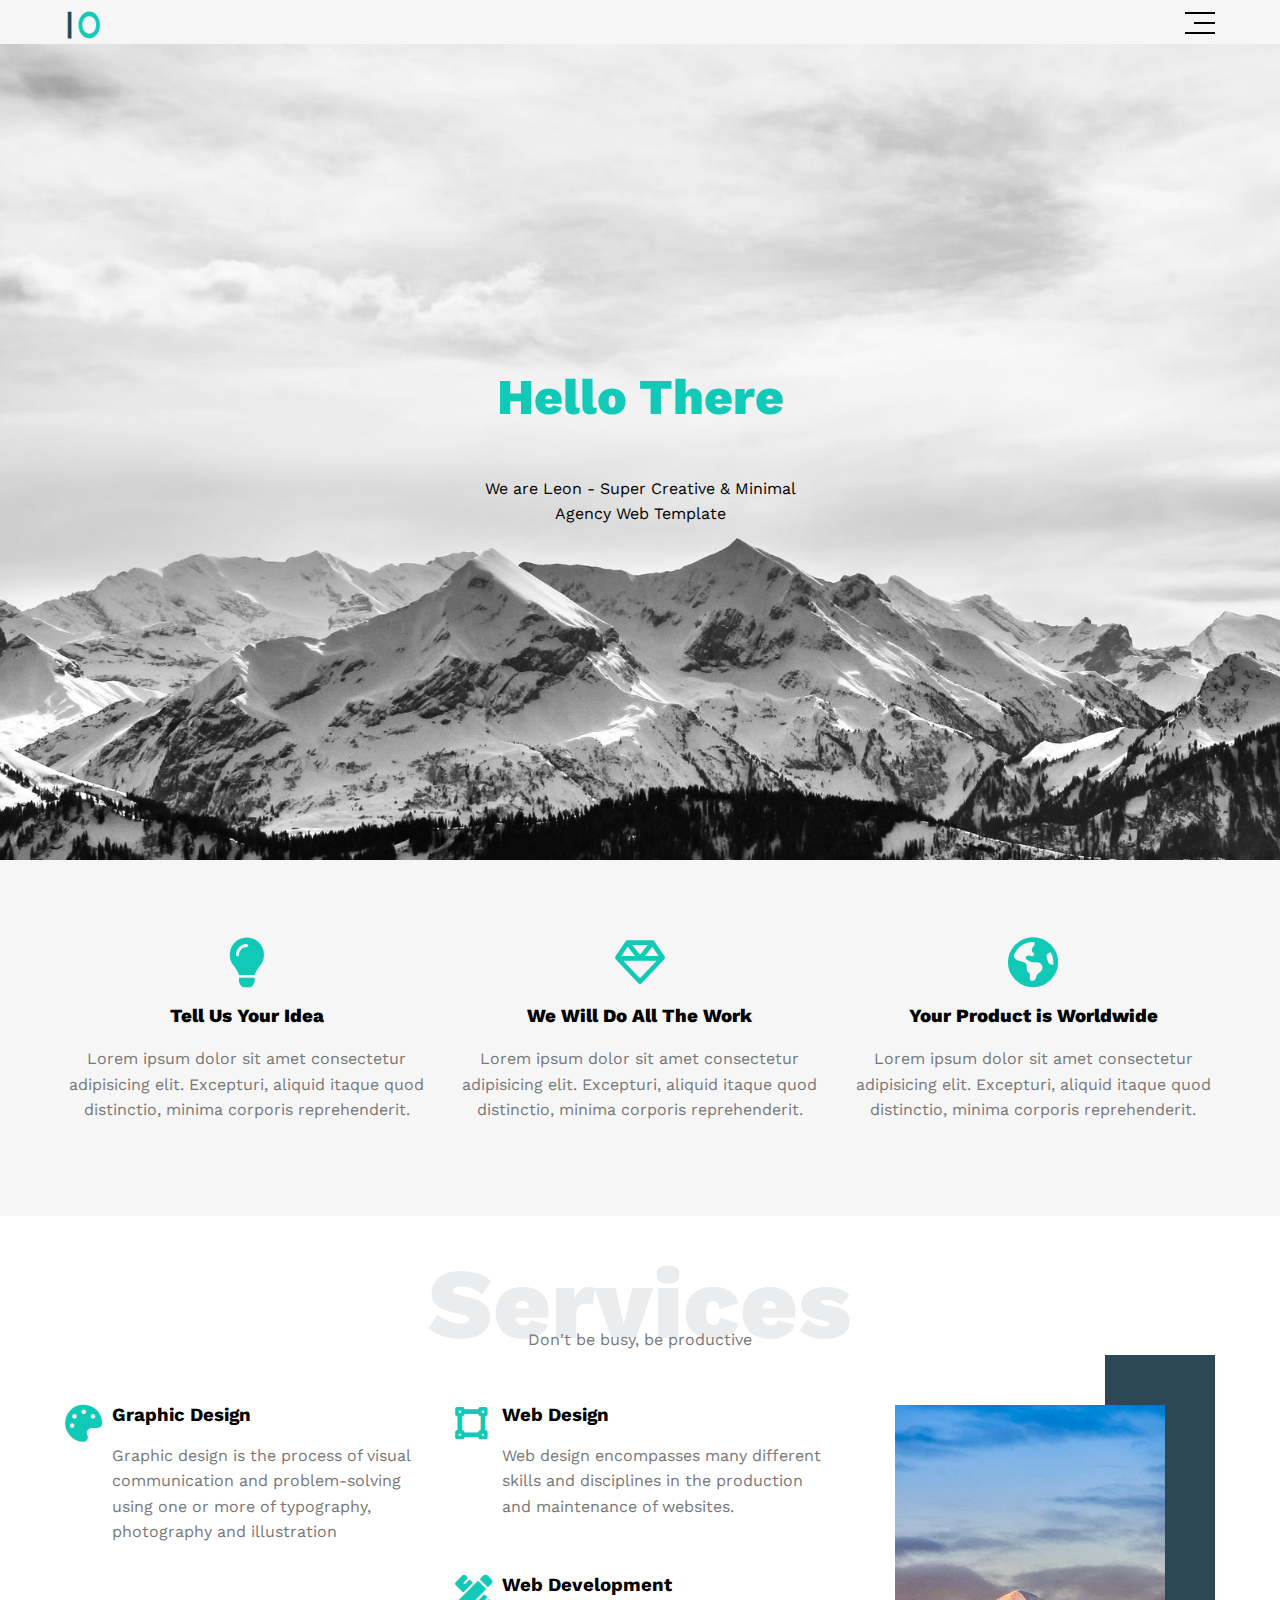
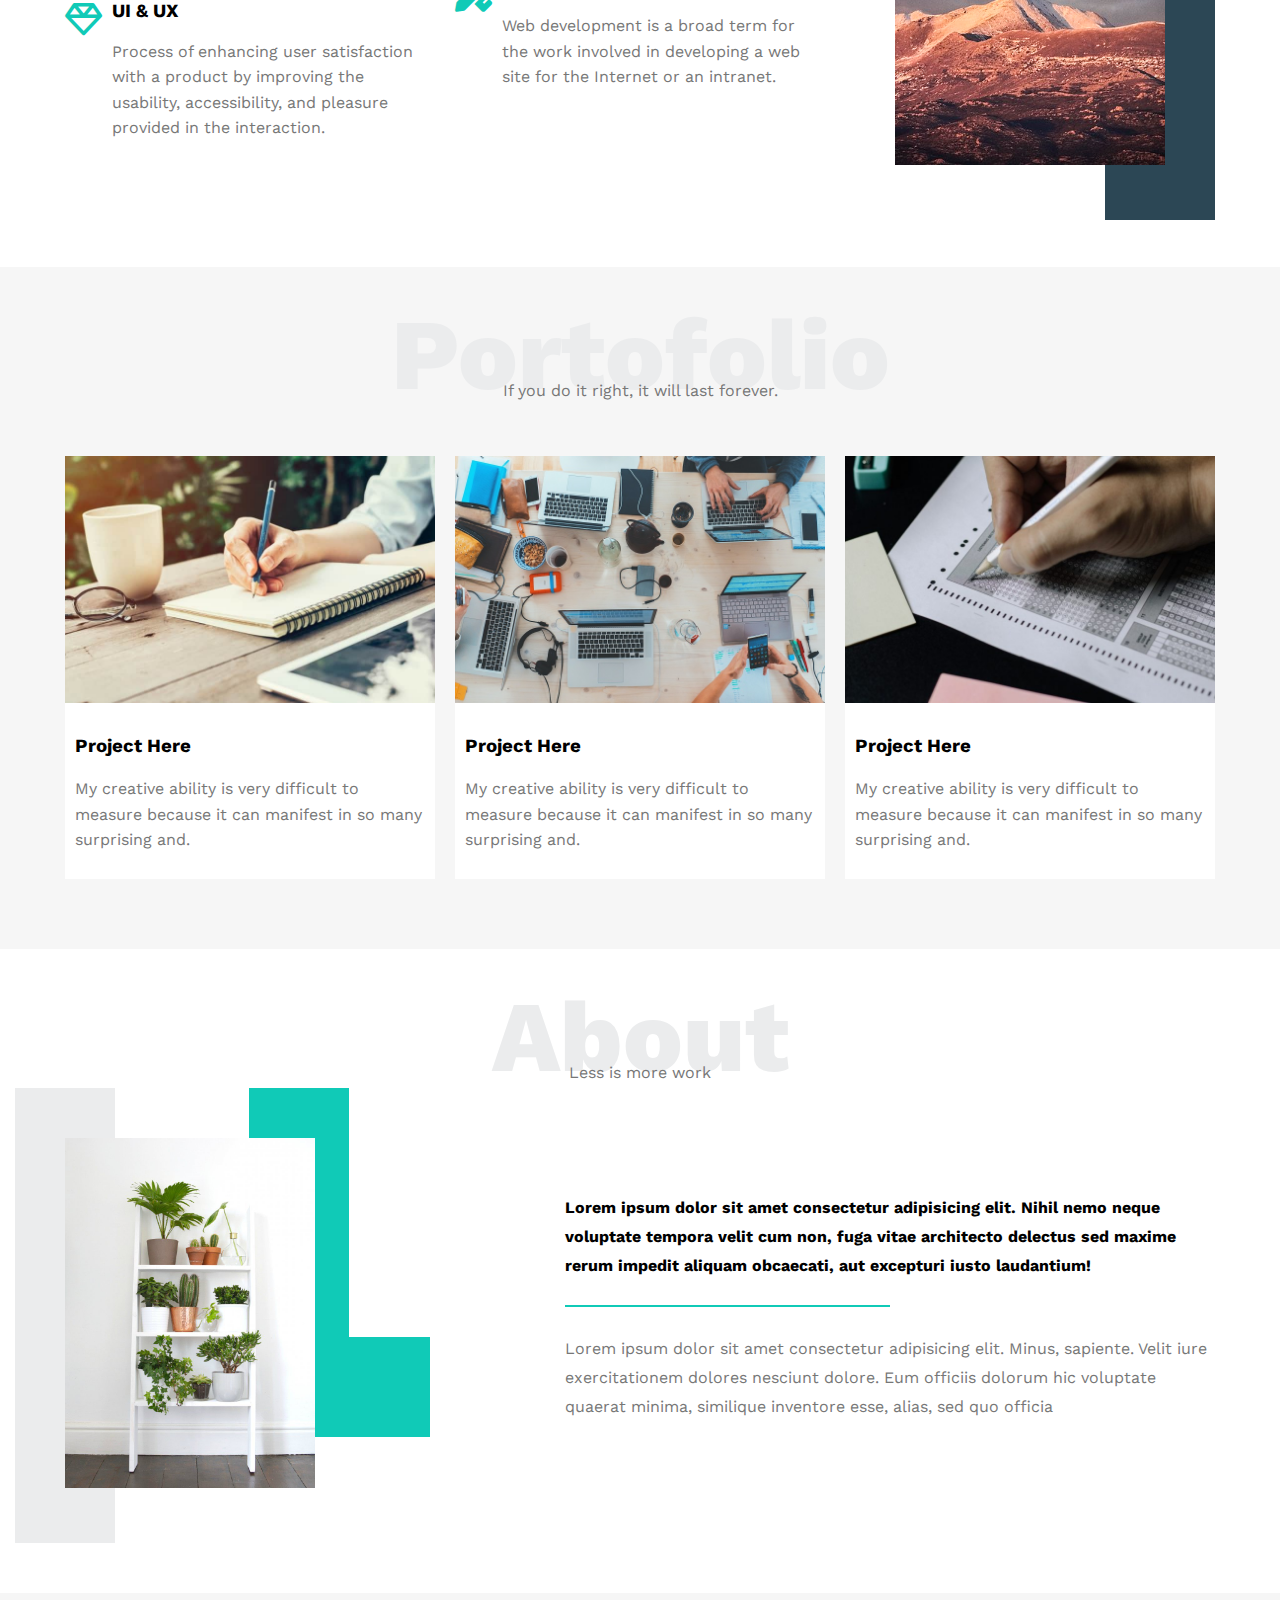
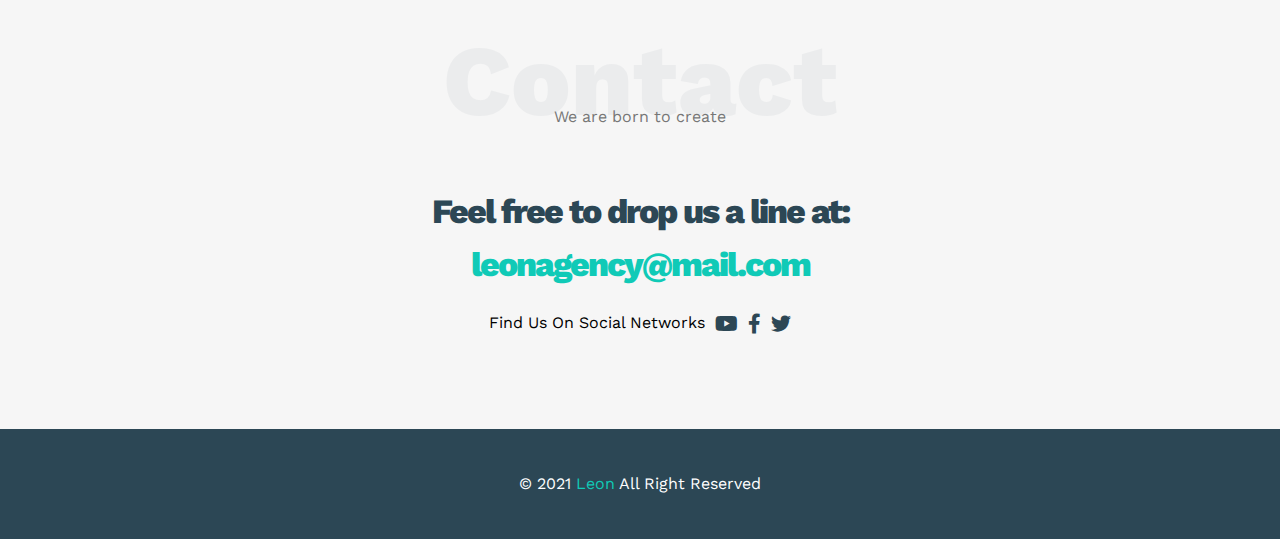
<file: index.html>
<!DOCTYPE html>
<html lang="en">
<head>
    <meta charset="UTF-8">
    <meta http-equiv="X-UA-Compatible" content="IE=edge">
    <meta name="viewport" content="width=device-width, initial-scale=1.0">
    <title>Leon - Template One</title>
    <!-- css style sheet -->
    <link rel="stylesheet" href="style/style.css">
    <!-- normalize style sheet -->
    <link rel="stylesheet" href="style/normalize.css">
    <!-- Google Fonts -->
    <link rel="preconnect" href="https://fonts.googleapis.com">
<link rel="preconnect" href="https://fonts.gstatic.com" crossorigin>
<link href="https://fonts.googleapis.com/css2?family=Work+Sans:wght@300;400;500;600;700;800&display=swap" rel="stylesheet">
<!-- Font Awesome -->
<link rel="stylesheet" href="style/all.min.css">
</head>
<body>
    <!-- Start Header -->
    <div class="header">
        <div class="container">
            <a href="index.html"><img class="logo" src="images/logo.png"></a>
            <div  class="links">
                <div class="icon">
                    <span></span>
                    <span></span>
                    <span></span>
                </div>
                <ul>
                    <li><a href="index.html">Home</a></li>
                    <li><a href="service.html">Services</a></li>
                    <li><a href="porto.html">Portofolio</a></li>
                    <li><a href="about.html">About</a></li>
                    <li><a href="contact.html">Contact</a></li>

                </ul>
            </div>
        </div>
    </div>
    <!-- End Header -->
    <!-- Start Landing Section -->
    <div class="landing">
        <div class="container">
            <div class="landing-text">
                <h3>Hello There</h3>
                <p>We are Leon - Super Creative & Minimal Agency Web Template</p>
            </div>
        </div>
    </div>
    <!-- End Landing Section -->
    <!-- Start Idea Section -->
    <div class="idea">
        <div class="container">

            <div class="idea-cont">
                <i class="fas fa-lightbulb"></i>
                <div class="text-idea">
                    <h3>Tell Us Your Idea</h3>
                    <p>Lorem ipsum dolor sit amet consectetur adipisicing elit. Excepturi, aliquid itaque quod distinctio, minima corporis reprehenderit.</p>
                </div>
            </div>

                <div class="idea-cont">
                    <i class="far fa-gem"></i>
                    <div class="text-idea">
                        <h3>We Will Do All The Work</h3>
                        <p>Lorem ipsum dolor sit amet consectetur adipisicing elit. Excepturi, aliquid itaque quod distinctio, minima corporis reprehenderit.</p>
                    </div>
                </div>

                    <div class="idea-cont">
                        <i class="fas fa-globe-americas"></i>
                        <div class="text-idea">
                            <h3>Your Product is Worldwide</h3>
                            <p>Lorem ipsum dolor sit amet consectetur adipisicing elit. Excepturi, aliquid itaque quod distinctio, minima corporis reprehenderit.</p>
                        </div>
                    </div>
        </div>
    </div>
            <!-- End Idea Section -->

            <!-- Start services -->
            <div class="services" id="services1">
                <div class="container">
                    <div class="component">
                        <h3>Services</h3>
                        <p>Don't be busy, be productive</p>
                    </div>
                    <!-- start patent of all grids -->
                    <div class="service-grid">
                        <!-- Start of first coulmn -->
                        <div class="col-service">
                            <div class="ser-row">
                                <i class="fas fa-palette"></i>
                                <div class="ser-text">
                                    <h3>Graphic Design</h3>
                                    <p>Graphic design is the process of visual communication and problem-solving using one or more of typography, photography and illustration</p>
                                </div>
                            </div>
                            <div class="ser-row">
                                <i class="far fa-gem"></i>
                                <div class="ser-text">
                                    <h3>UI & UX</h3>
                                    <p>Process of enhancing user satisfaction with a product by improving the usability, accessibility, and pleasure provided in the interaction.</p>
                                </div>
                            </div>
                        </div>
                        <!-- End of first coulmn -->
                        <!-- Start of second coulmn -->
                            <div class="col-service">
                                <div class="ser-row">
                                    <i class="fas fa-vector-square"></i>
                                    <div class="ser-text">
                                        <h3>Web Design</h3>
                                        <p>Web design encompasses many different skills and disciplines in the production and maintenance of websites.</p>
                                    </div>
                                </div>
                                <div class="ser-row">
                                    <i class="fas fa-pencil-ruler"></i>
                                    <div class="ser-text">
                                        <h3>Web Development</h3>
                                        <p>Web development is a broad term for the work involved in developing a web site for the Internet or an intranet.</p>
                                    </div>
                                </div>
                            </div>
                        <!--End of second coulmn -->
                        <!--Start of Third coulmn -->
                        <div class="col-service">
                            <div class="image">
                                <img src="images/services.jpg"/>
                            </div>
                        </div>
                    </div>
                    <!--End of Third coulmn -->
                    <!-- End patent of all grids -->
                </div>
            </div>       
            <!-- End services -->
            <!-- Start Portofolio -->
            <div class="potofolio" id="potofolio1">
                <div class="container">
                    <div class="component">
                        <h3>Portofolio</h3>
                        <p>If you do it right, it will last forever.</p>
                    </div>
                    <div class="portofolio-grid">
                        <div class="row-porto">
                            <img src="images/portfolio-1.jpg">
                            <div class="text-porto">
                                <h3>Project Here</h3>
                                <p>My creative ability is very difficult to measure because it can manifest in so many surprising and.</p>
                            </div>
                        </div>
                        <div class="row-porto">
                            <img src="images/portfolio-2.jpg">
                            <div class="text-porto">
                                <h3>Project Here</h3>
                                <p>My creative ability is very difficult to measure because it can manifest in so many surprising and.</p>
                            </div>
                        </div>
                        <div class="row-porto">
                            <img src="images/portfolio-3.jpg">
                            <div class="text-porto">
                                <h3>Project Here</h3>
                                <p>My creative ability is very difficult to measure because it can manifest in so many surprising and.</p>
                            </div>
                        </div>

                    </div>
                </div>
            </div>

            <!-- End Portofolio -->
             <!-- Start About -->
             <div class="about" id="about1">
                 <div class="container">
                    <div class="component">
                        <h3>About</h3>
                        <p>Less is more work</p>
                    </div>
                    <!-- start grid -->
                    <div class="about-grid">
                        <div class="image">
                            <img src="images/about.jpg">
                        </div>
                        <div class="text-about">
                                <p>Lorem ipsum dolor sit amet consectetur adipisicing elit. Nihil nemo neque voluptate tempora velit cum non, fuga vitae architecto delectus sed maxime rerum impedit aliquam obcaecati, aut excepturi iusto laudantium!</p>
                                <hr>
                                <p>Lorem ipsum dolor sit amet consectetur adipisicing elit. Minus, sapiente. Velit iure exercitationem dolores nesciunt dolore. Eum officiis dolorum hic voluptate quaerat minima, similique inventore esse, alias, sed quo officia</p>
                        </div>

                    </div>
                    <!-- END grid -->
                </div>
             </div>
             <!-- End About -->
            <!-- Start Contact -->
             <div class="contact" id="contact1">
                 <div class="container">
                     <div class="component">
                        <h3>Contact</h3>
                        <p>We are born to create</p>
                     </div>
                     <div class="contact-text">
                        <h3>Feel free to drop us a line at:</h3>
                        <h3><a href="mailto:leonagency@mail.com">leonagency@mail.com</a></h3>
                        <div class="social-text">
                            <p>Find Us On Social Networks</p>
                            <i class="fab fa-youtube"></i>
                            <i class="fab fa-facebook-f"></i>
                            <i class="fab fa-twitter"></i>
                        </div>
                     
                        </div>
                 </div>
             </div>
            <!-- End Contact -->
            <!-- Start Fotter -->
            <div class="fotter">
                <div class="container">
                     <p>&copy; 2021 <span>Leon</span> All Right Reserved</p>
                </div>
            </div>
            <!-- End Fotter -->

            
        





    
</body>
</html>
</file>
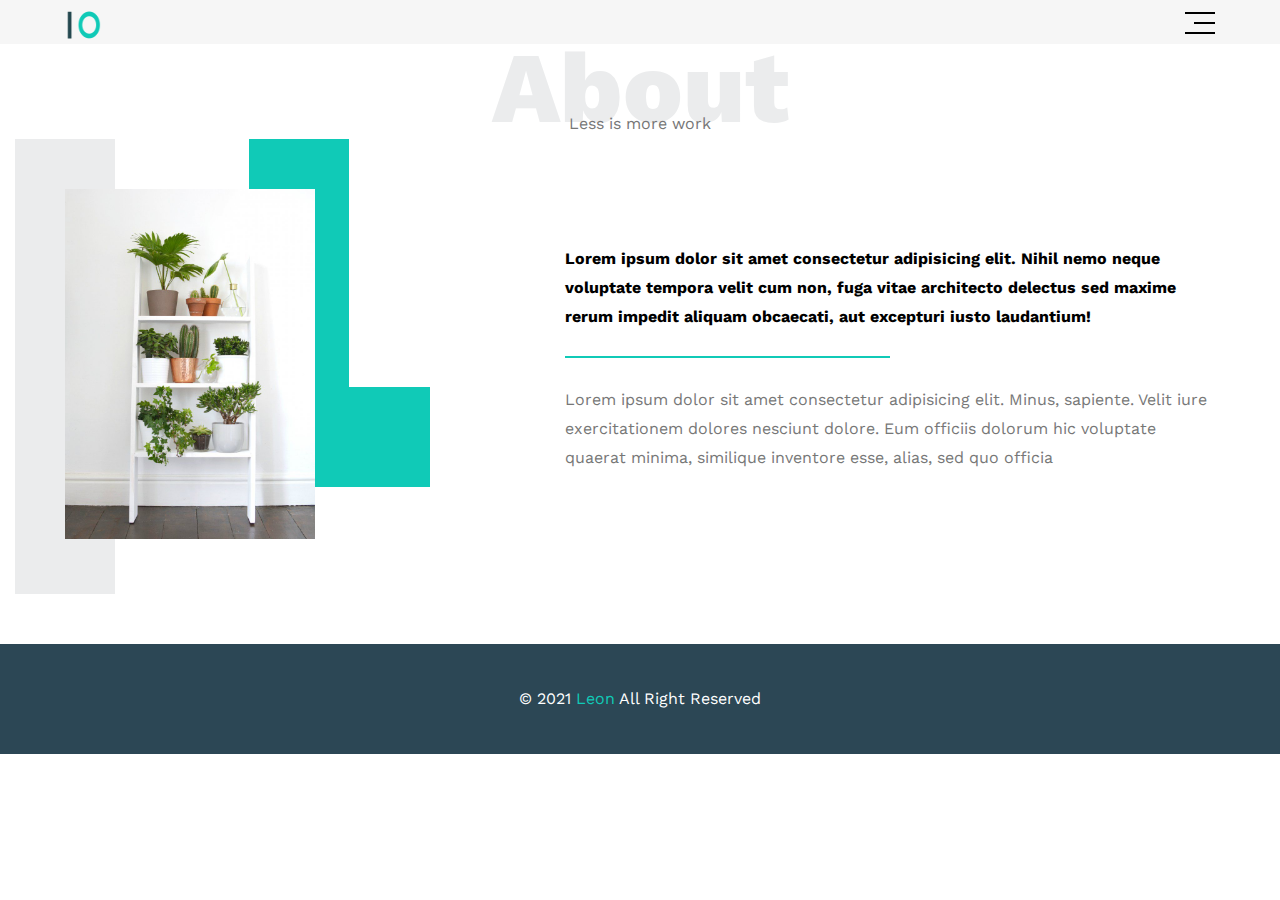
<file: about.html>
<!DOCTYPE html>
<html lang="en">
<head>
    <meta charset="UTF-8">
    <meta http-equiv="X-UA-Compatible" content="IE=edge">
    <meta name="viewport" content="width=device-width, initial-scale=1.0">
    <title>Leon - Template One</title>
    <!-- css style sheet -->
    <link rel="stylesheet" href="style/style.css">
    <!-- normalize style sheet -->
    <link rel="stylesheet" href="style/normalize.css">
    <!-- Google Fonts -->
    <link rel="preconnect" href="https://fonts.googleapis.com">
<link rel="preconnect" href="https://fonts.gstatic.com" crossorigin>
<link href="https://fonts.googleapis.com/css2?family=Work+Sans:wght@300;400;500;600;700;800&display=swap" rel="stylesheet">
<!-- Font Awesome -->
<link rel="stylesheet" href="style/all.min.css">
</head>
<body>
    <!-- Start Header -->
    <div class="header">
        <div class="container">
            <a href="index.html"><img class="logo" src="images/logo.png"></a>
            <div  class="links">
                <div class="icon">
                    <span></span>
                    <span></span>
                    <span></span>
                </div>
                <ul>
                    <li><a href="index.html">Home</a></li>
                    <li><a href="service.html">Services</a></li>
                    <li><a href="porto.html">Portofolio</a></li>
                    <li><a href="about.html">About</a></li>
                    <li><a href="contact.html">Contact</a></li>

                </ul>
            </div>
        </div>
    </div>
    <!-- End Header -->

   
             <!-- Start About -->
             <div class="about" id="about1">
                 <div class="container">
                    <div class="component">
                        <h3>About</h3>
                        <p>Less is more work</p>
                    </div>
                    <!-- start grid -->
                    <div class="about-grid">
                        <div class="image">
                            <img src="images/about.jpg">
                        </div>
                        <div class="text-about">
                                <p>Lorem ipsum dolor sit amet consectetur adipisicing elit. Nihil nemo neque voluptate tempora velit cum non, fuga vitae architecto delectus sed maxime rerum impedit aliquam obcaecati, aut excepturi iusto laudantium!</p>
                                <hr>
                                <p>Lorem ipsum dolor sit amet consectetur adipisicing elit. Minus, sapiente. Velit iure exercitationem dolores nesciunt dolore. Eum officiis dolorum hic voluptate quaerat minima, similique inventore esse, alias, sed quo officia</p>
                        </div>

                    </div>
                    <!-- END grid -->
                </div>
             </div>
             <!-- End About -->
            
            <!-- Start Fotter -->
            <div class="fotter">
                <div class="container">
                     <p>&copy; 2021 <span>Leon</span> All Right Reserved</p>
                </div>
            </div>
            <!-- End Fotter -->

            
        





    
</body>
</html>
</file>
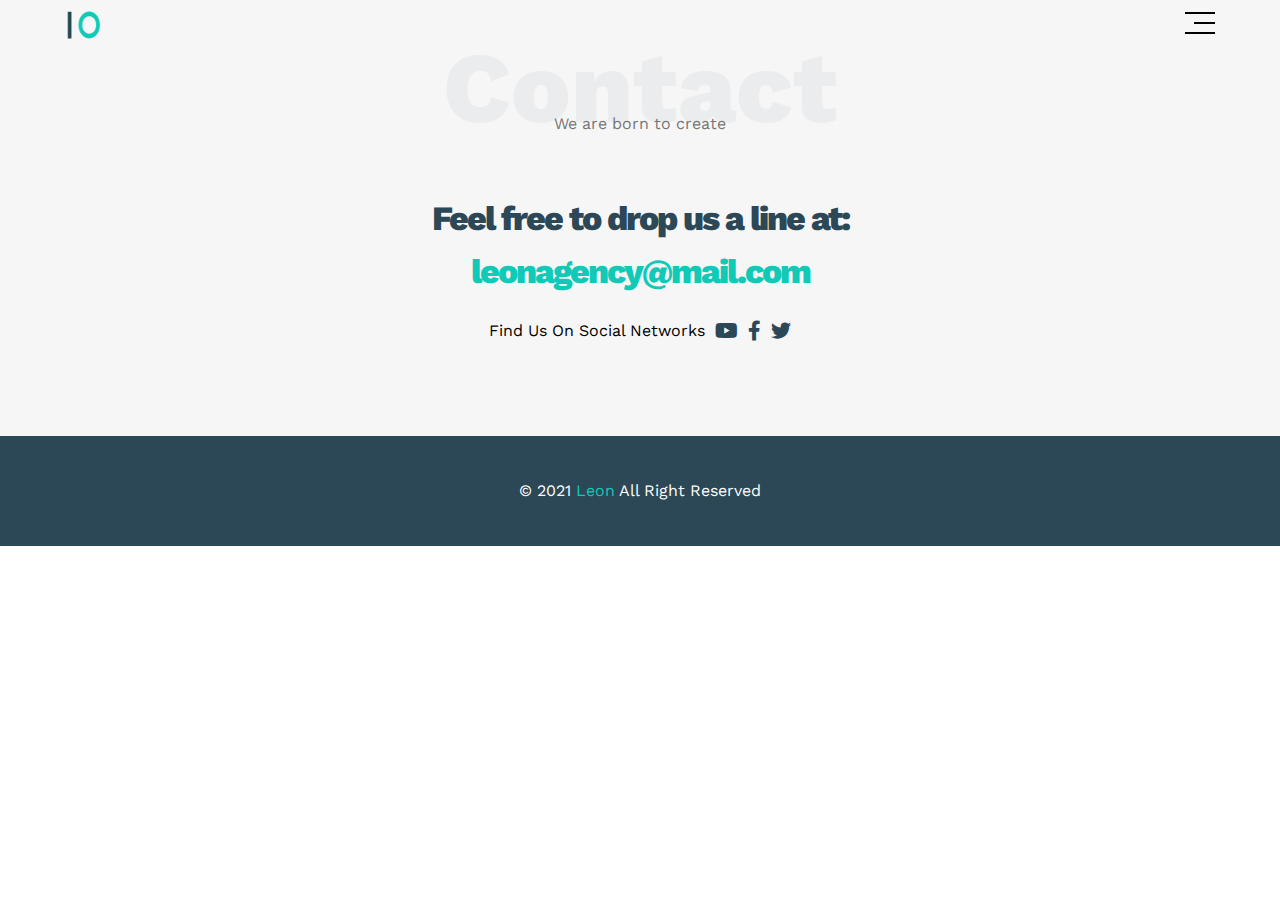
<file: contact.html>
<!DOCTYPE html>
<html lang="en">
<head>
    <meta charset="UTF-8">
    <meta http-equiv="X-UA-Compatible" content="IE=edge">
    <meta name="viewport" content="width=device-width, initial-scale=1.0">
    <title>Leon - Template One</title>
    <!-- css style sheet -->
    <link rel="stylesheet" href="style/style.css">
    <!-- normalize style sheet -->
    <link rel="stylesheet" href="style/normalize.css">
    <!-- Google Fonts -->
    <link rel="preconnect" href="https://fonts.googleapis.com">
<link rel="preconnect" href="https://fonts.gstatic.com" crossorigin>
<link href="https://fonts.googleapis.com/css2?family=Work+Sans:wght@300;400;500;600;700;800&display=swap" rel="stylesheet">
<!-- Font Awesome -->
<link rel="stylesheet" href="style/all.min.css">
</head>
<body>
    <!-- Start Header -->
    <div class="header">
        <div class="container">
            <a href="index.html"><img class="logo" src="images/logo.png"></a>
            <div  class="links">
                <div class="icon">
                    <span></span>
                    <span></span>
                    <span></span>
                </div>
                <ul>
                    <li><a href="index.html">Home</a></li>
                    <li><a href="service.html">Services</a></li>
                    <li><a href="porto.html">Portofolio</a></li>
                    <li><a href="about.html">About</a></li>
                    <li><a href="contact.html">Contact</a></li>

                </ul>
            </div>
        </div>
    </div>
    <!-- End Header -->
    

            <!-- Start Contact -->
             <div class="contact" id="contact1">
                 <div class="container">
                     <div class="component">
                        <h3>Contact</h3>
                        <p>We are born to create</p>
                     </div>
                     <div class="contact-text">
                        <h3>Feel free to drop us a line at:</h3>
                        <h3><a href="mailto:leonagency@mail.com">leonagency@mail.com</a></h3>
                        <div class="social-text">
                            <p>Find Us On Social Networks</p>
                            <i class="fab fa-youtube"></i>
                            <i class="fab fa-facebook-f"></i>
                            <i class="fab fa-twitter"></i>
                        </div>
                     
                        </div>
                 </div>
             </div>
            <!-- End Contact -->
            <!-- Start Fotter -->
            <div class="fotter">
                <div class="container">
                     <p>&copy; 2021 <span>Leon</span> All Right Reserved</p>
                </div>
            </div>
            <!-- End Fotter -->

            
        





    
</body>
</html>
</file>
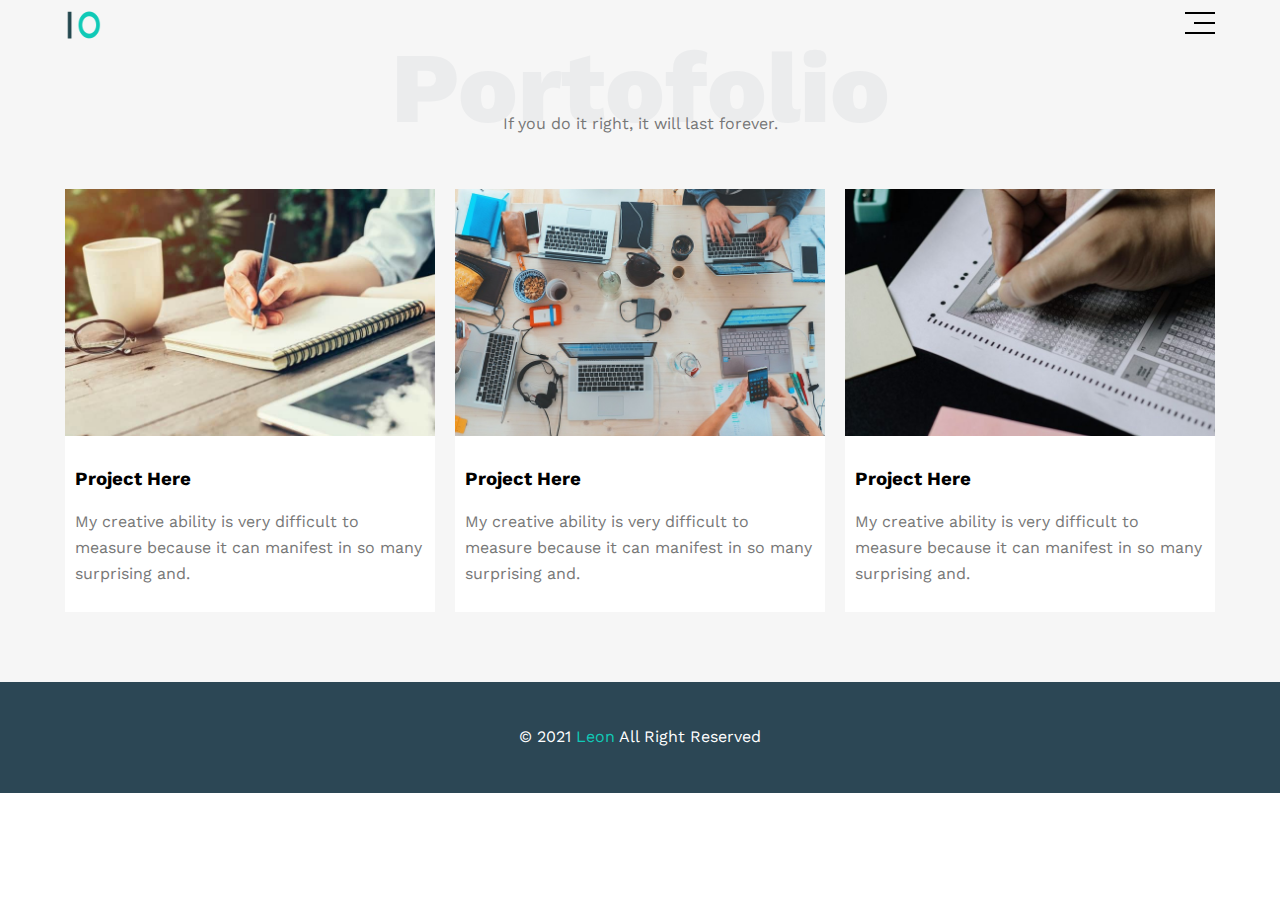
<file: porto.html>
<!DOCTYPE html>
<html lang="en">
<head>
    <meta charset="UTF-8">
    <meta http-equiv="X-UA-Compatible" content="IE=edge">
    <meta name="viewport" content="width=device-width, initial-scale=1.0">
    <title>Leon - Template One</title>
    <!-- css style sheet -->
    <link rel="stylesheet" href="style/style.css">
    <!-- normalize style sheet -->
    <link rel="stylesheet" href="style/normalize.css">
    <!-- Google Fonts -->
    <link rel="preconnect" href="https://fonts.googleapis.com">
<link rel="preconnect" href="https://fonts.gstatic.com" crossorigin>
<link href="https://fonts.googleapis.com/css2?family=Work+Sans:wght@300;400;500;600;700;800&display=swap" rel="stylesheet">
<!-- Font Awesome -->
<link rel="stylesheet" href="style/all.min.css">
</head>
<body>
    <!-- Start Header -->
    <div class="header">
        <div class="container">
            <a href="index.html"><img class="logo" src="images/logo.png"></a>
            <div  class="links">
                <div class="icon">
                    <span></span>
                    <span></span>
                    <span></span>
                </div>
                <ul>
                    <li><a href="index.html">Home</a></li>
                    <li><a href="service.html">Services</a></li>
                    <li><a href="porto.html">Portofolio</a></li>
                    <li><a href="about.html">About</a></li>
                    <li><a href="contact.html">Contact</a></li>

                </ul>
            </div>
        </div>
    </div>
    <!-- End Header -->
   
    
            <!-- Start Portofolio -->
            <div class="potofolio" id="potofolio1">
                <div class="container">
                    <div class="component">
                        <h3>Portofolio</h3>
                        <p>If you do it right, it will last forever.</p>
                    </div>
                    <div class="portofolio-grid">
                        <div class="row-porto">
                            <img src="images/portfolio-1.jpg">
                            <div class="text-porto">
                                <h3>Project Here</h3>
                                <p>My creative ability is very difficult to measure because it can manifest in so many surprising and.</p>
                            </div>
                        </div>
                        <div class="row-porto">
                            <img src="images/portfolio-2.jpg">
                            <div class="text-porto">
                                <h3>Project Here</h3>
                                <p>My creative ability is very difficult to measure because it can manifest in so many surprising and.</p>
                            </div>
                        </div>
                        <div class="row-porto">
                            <img src="images/portfolio-3.jpg">
                            <div class="text-porto">
                                <h3>Project Here</h3>
                                <p>My creative ability is very difficult to measure because it can manifest in so many surprising and.</p>
                            </div>
                        </div>

                    </div>
                </div>
            </div>

            <!-- End Portofolio -->
            
            <!-- Start Fotter -->
            <div class="fotter">
                <div class="container">
                     <p>&copy; 2021 <span>Leon</span> All Right Reserved</p>
                </div>
            </div>
            <!-- End Fotter -->

            
        





    
</body>
</html>
</file>
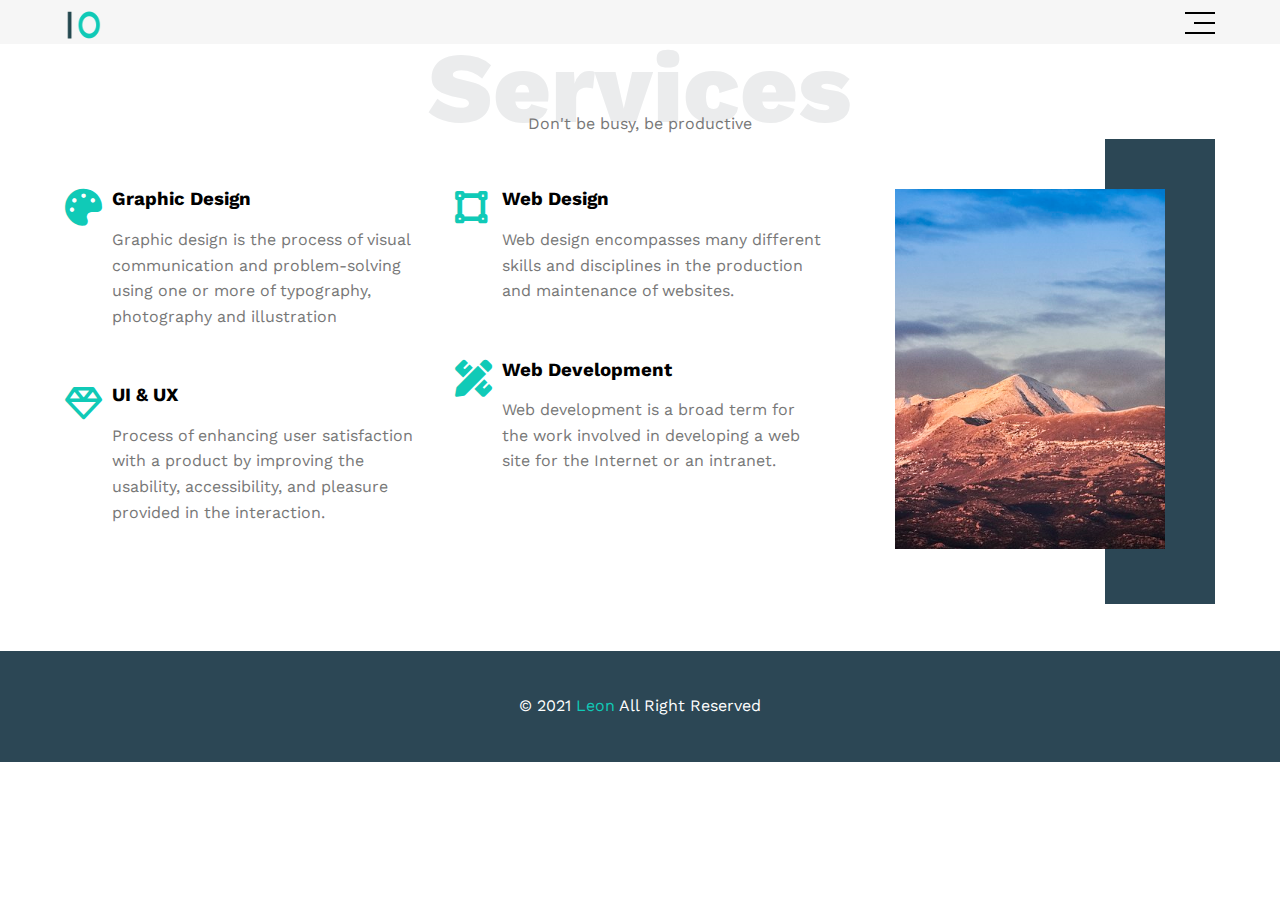
<file: service.html>
<!DOCTYPE html>
<html lang="en">
<head>
    <meta charset="UTF-8">
    <meta http-equiv="X-UA-Compatible" content="IE=edge">
    <meta name="viewport" content="width=device-width, initial-scale=1.0">
    <title>Leon - Template One</title>
    <!-- css style sheet -->
    <link rel="stylesheet" href="style/style.css">
    <!-- normalize style sheet -->
    <link rel="stylesheet" href="style/normalize.css">
    <!-- Google Fonts -->
    <link rel="preconnect" href="https://fonts.googleapis.com">
<link rel="preconnect" href="https://fonts.gstatic.com" crossorigin>
<link href="https://fonts.googleapis.com/css2?family=Work+Sans:wght@300;400;500;600;700;800&display=swap" rel="stylesheet">
<!-- Font Awesome -->
<link rel="stylesheet" href="style/all.min.css">
</head>
<body>
    <!-- Start Header -->
    <div class="header">
        <div class="container">
            <a href="index.html"><img class="logo" src="images/logo.png"></a>
            <div  class="links">
                <div class="icon">
                    <span></span>
                    <span></span>
                    <span></span>
                </div>
                <ul>
                    <li><a href="index.html">Home</a></li>
                    <li><a href="service.html">Services</a></li>
                    <li><a href="porto.html">Portofolio</a></li>
                    <li><a href="about.html">About</a></li>
                    <li><a href="contact.html">Contact</a></li>

                </ul>
            </div>
        </div>
    </div>
    <!-- End Header -->

            <!-- Start services -->
            <div class="services" id="services1">
                <div class="container">
                    <div class="component">
                        <h3>Services</h3>
                        <p>Don't be busy, be productive</p>
                    </div>
                    <!-- start patent of all grids -->
                    <div class="service-grid">
                        <!-- Start of first coulmn -->
                        <div class="col-service">
                            <div class="ser-row">
                                <i class="fas fa-palette"></i>
                                <div class="ser-text">
                                    <h3>Graphic Design</h3>
                                    <p>Graphic design is the process of visual communication and problem-solving using one or more of typography, photography and illustration</p>
                                </div>
                            </div>
                            <div class="ser-row">
                                <i class="far fa-gem"></i>
                                <div class="ser-text">
                                    <h3>UI & UX</h3>
                                    <p>Process of enhancing user satisfaction with a product by improving the usability, accessibility, and pleasure provided in the interaction.</p>
                                </div>
                            </div>
                        </div>
                        <!-- End of first coulmn -->
                        <!-- Start of second coulmn -->
                            <div class="col-service">
                                <div class="ser-row">
                                    <i class="fas fa-vector-square"></i>
                                    <div class="ser-text">
                                        <h3>Web Design</h3>
                                        <p>Web design encompasses many different skills and disciplines in the production and maintenance of websites.</p>
                                    </div>
                                </div>
                                <div class="ser-row">
                                    <i class="fas fa-pencil-ruler"></i>
                                    <div class="ser-text">
                                        <h3>Web Development</h3>
                                        <p>Web development is a broad term for the work involved in developing a web site for the Internet or an intranet.</p>
                                    </div>
                                </div>
                            </div>
                        <!--End of second coulmn -->
                        <!--Start of Third coulmn -->
                        <div class="col-service">
                            <div class="image">
                                <img src="images/services.jpg"/>
                            </div>
                        </div>
                    </div>
                    <!--End of Third coulmn -->
                    <!-- End patent of all grids -->
                </div>
            </div>       
            <!-- End services -->
            
            <!-- Start Fotter -->
            <div class="fotter">
                <div class="container">
                     <p>&copy; 2021 <span>Leon</span> All Right Reserved</p>
                </div>
            </div>
            <!-- End Fotter -->

            
        





    
</body>
</html>
</file>
<file: style/style.css>
/*Start Global Variable */
*{
    -webkit-box-size: border-box ;
    -moz-box-sizing: border-box;
    box-sizing: border-box;
}
body{
    font-family: 'Work Sans', sans-serif;
}
.container{
    padding-left: 10px;
    padding-right: 10px;
    margin-left: auto;
    margin-right: auto;
}
/* For small screen */
@media (min-width: 768px){
    .container{
        width: 750px;
    }
}
/* For Medium screen */
@media (min-width: 992px){
    .container{
        width: 970px;
    }
}

/* For Large screen */
@media (min-width: 1200px){
    .container{
        width: 1170px;
    }
}
/* End Global variables */
/*Start Variables */
:root{
    --main-color:#10cab7;
    --secondary-color:#2C4755;
    --main-padding: 30px;
    --main-background: #f6f6f6;

}
html {
    scroll-behavior: smooth;
}
.component{
    color: #ebeced;
    text-align: center;
}
.component > h3{
    font-size: 100px;
    font-weight: 800;
    margin:0px;
}
.component > p{
   color: #777;
   margin-top:-30px;
}

@media (max-width:767px){
    .component > h3{
        font-size: 80px;
        
    }
    .component > p{
       color: #777;
       margin-top:-20px;
    }


}
/*End Variables */
.header{
    position: fixed;
    top:0px;
    left:0px;
    z-index: 50;
    width:100%;
    margin: 0 auto;
    background-color: var(--main-background);
}


/* Start Header */
.header .container{
    padding-top:10px;
    display:flex;
    justify-content: space-between;
    flex-wrap: wrap;
    align-items: center;
    margin: 0 auto;

}
.header .container .logo{
    width: 60px;
    height: 30px;
    cursor: pointer;
}
.header .container .links{
    position: relative;
    cursor: pointer;

}


.header .container .links .icon{
    width:30px;
    height:30px;
    display: flex;
    flex-wrap: wrap;
    justify-content: flex-end;
}

.header .container .links .icon:hover span:nth-child(2){
    width:100%;
    transition: 0.3s;
   
}

.header .container .links:hover ul{
    display: block;
   
}
.header .container .links .icon span{   
    height: 2px;
    margin-bottom: 5px;
    background-color: #000;
}
.header .container .links .icon span:first-child{
    width:100%;
}
.header .container .links .icon span:nth-child(2){
    width:70%;
}
.header .container .links .icon span:last-child{
    width:100%;
}

.header .container .links ul{
    margin:0px;
    padding:0px;
    list-style: none;
    background-color: #f6f6f6;
    position: absolute;
    top:calc(100% + 20px);
    right:0px;
    width:200px;
    display: none;
    z-index: 1;
}

.header .container .links ul::after{
    content: "";
    border-style: solid;
    border-width: 20px;
    border-color: transparent transparent #f6f6f6 transparent;
    top: -40px;
    right: 0px;
    position: absolute;
}
.header .container .links ul li{
    padding-top:15px;
    padding-bottom: 15px;
    padding-left:15px;
    transition: 0.3s;
}

.header .container .links ul li:not(:last-child){
    border-bottom: 2px solid #ddd;
}

.header .container .links ul li:hover{
    padding-left:30px;
   
}
.header .container .links ul li a{
  text-decoration: none;
  color:#333;
}
/* End Header */
/* Start Landing Section */

.landing .container{
    background-image:url("../images/landing.jpg");
    height: calc(100vh - 40px);
    background-size: cover;
    width: 100%;
    position: relative;
}
.landing .container .landing-text{
    position: absolute;
    text-align: center;
    width: 100%;
    top:50%;
    left: 50%;
    transform: translate(-50%, -50%);
    width: 350px;
}

.landing .container .landing-text h3{
    color: var(--main-color);
    font-weight: 800;
    font-size: 50px;
}
.landing .container .landing-text p{
    color:#000;
    line-height: 1.6;
}

/* End Landing Section  */
.idea{
    padding-top: calc(var(--main-padding) + 17px);
    padding-bottom: calc(var(--main-padding) + 17px);
    background-color: var(--main-background);

}

.idea .container{
    display: grid;
    grid-gap: 30px;
    grid-template-columns: repeat(auto-fill,minmax(300px,1fr));
}
.idea .container .idea-cont{
    padding-top: var(--main-padding);
    padding-bottom: var(--main-padding);

    text-align: center;
}
.idea .container .idea-cont i{
    color: var(--main-color);
    font-size: 50px;
}
.idea .container .idea-cont .text-idea h3{
    font-weight: 800;
}
.idea .container .idea-cont .text-idea p{
    line-height: 1.6;
    color:#777;
}
/* Start services */
.services {
    padding-top: var(--main-padding);
    padding-bottom: var(--main-padding);
    background-color: #fff;
}
.services .container .service-grid{
    display: grid;
    grid-template-columns: repeat(auto-fill, minmax(320px, 1fr));
    grid-gap:20px;
    padding-top:40px;
    padding-bottom:40px;

}
.services .container .service-grid .col-service .ser-row{
    display: flex;
    justify-content: center;
    align-items: flex-start;
    padding-bottom:40px;
}


.services .container .service-grid .col-service .ser-row i{
    flex-basis: 100px;
    font-size: 37px;
    color: var(--main-color);
}
@media (max-width:767px){
    .services .container .service-grid .col-service .ser-row{
        flex-direction: column;
        text-align: center;
        justify-content: center;
        align-items: center;
    }
    .services .container .service-grid .col-service .ser-row i{
        flex-basis: 40px;    
    }

}
.services .container .service-grid .col-service .ser-row .ser-text{
   padding-left: 10px;
}
.services .container .service-grid .col-service .ser-row .ser-text h3{
    margin: 0px;
}

.services .container .service-grid .col-service .ser-row .ser-text p{
    line-height: 1.6;
    color:#777;
}
.services .container .service-grid .col-service .image{
    text-align: center;
    position: relative;  
    z-index: 0; 
}
.services .container .service-grid .col-service .image img{
    width:270px;
}
  
.services .container .service-grid .col-service .image::before{
    content: "";
    background-color: var(--secondary-color);
    position: absolute;
    top:-50px;
    right:0px;
    height:calc(100% + 100px);
    width:110px;
    z-index: -1;
}
@media (max-width: 1119px){
    .services .container .service-grid .col-service:nth-child(3){
        display: none; 
    }

}
/* End services */
/* Start Portofolio */
.potofolio {
    padding-top: var(--main-padding);
    padding-bottom: var(--main-padding);
    background-color: var(--main-background);
}
.potofolio .container .portofolio-grid{
    display: grid;
    grid-template-columns: repeat(auto-fill, minmax(320px, 1fr));
    grid-gap:20px;
    padding-top:40px;
    padding-bottom:40px;

}
.potofolio .container .portofolio-grid .row-porto{
background-color: #fff;}
.potofolio .container .portofolio-grid .row-porto img{
    width: 100%;
}
.potofolio .container .portofolio-grid .row-porto .text-porto{
    padding: 10px;
}
.potofolio .container .portofolio-grid .row-porto .text-porto p{
    line-height: 1.6;
    color:#777;
}

/* End Portofolio */
/* Start About */
.about {
    padding-top: var(--main-padding);
    padding-bottom: var(--main-padding);
}
.about .container .about-grid{
    display: flex;
    justify-content: space-between;
    flex-wrap: wrap; 
    padding-top:40px;
    padding-bottom:70px; 
}
.about .container .about-grid .image img{
  width: 250px;
  height: 350px;
}
.about .container .about-grid .image {
    position: relative;
    z-index: 0;
  }
.about .container .about-grid .image::after {
    content:"";
    position: absolute;
    background-color: #EBECED;
    top:-50px;
    left:-50px;
    width: 100px;
    height: calc(100% + 100px);
    z-index: -1;
  }
.about .container .about-grid .image::before {
    content: "";
    position: absolute;
    top: -50px;
    left: 184px;
    width: 81px;
    height: 70%;
    border-left: 100px solid var(--main-color);
    border-bottom: 100px solid var(--main-color);
    z-index: -1;
  }

.about .container .about-grid .text-about{
    padding-top: 40px;
    padding-bottom: 40px;
    flex-basis: calc(100% - 500px);
}
.about .container .about-grid .text-about p:first-child{
    font-weight: 700;
    line-height: 1.8;
    
}
.about .container .about-grid .text-about hr{
    background-color: var(--main-color);
    display: inline-block;
    height: 2px;
    width: 50%;
    border:none;
}
.about .container .about-grid .text-about p:last-child{
    color: #777;
    line-height: 1.8;
}
/* for mobile */
@media (max-width:991px){
    .about .container .about-grid{
        flex-direction: column;
        align-items: center;
        justify-content: center;
    } 
    
      .about .container .about-grid .image::after {
        display:none ;       
      }
      .about .container .about-grid .image::before {
        display:none ;       
      }
      .about .container .about-grid .text-about hr{
        display: none;
    }
}
/* End About */
/* Start Contact */
.contact{
    padding-top: var(--main-padding);
    padding-bottom: var(--main-padding);
    background-color: var(--main-background);
}

.contact .contact-text{
    padding-top: calc(var(--main-padding) + 20px);
    padding-bottom: calc(var(--main-padding) + 20px);
    text-align: center;
}
.contact .contact-text h3{
   color: var(--secondary-color);
   font-size: 34px;
   font-weight: 800;
   letter-spacing: -2px;
   margin: 0px 0px 14px 0px;
}
.contact .contact-text h3:nth-child(2) a{
    text-decoration: none;
    color: var(--main-color);
 }

.contact .contact-text .social-text{
    display: flex;
    justify-content: center;
    align-items: center;
}

.contact .contact-text .social-text i{
    padding-left:10px;
    color: var(--secondary-color);
    font-size: 20px;
}
/* End Contact */

/* Start Fotter */
.fotter{
    padding-top: calc(var(--main-padding) + 0px);
    padding-bottom: calc(var(--main-padding) + 0px);
    background-color: var(--secondary-color);
}
.fotter p{
    text-align: center;
    color: #fff;
}

.fotter p span{
    color: var(--main-color);
}


/* End Fotter */
</file>
